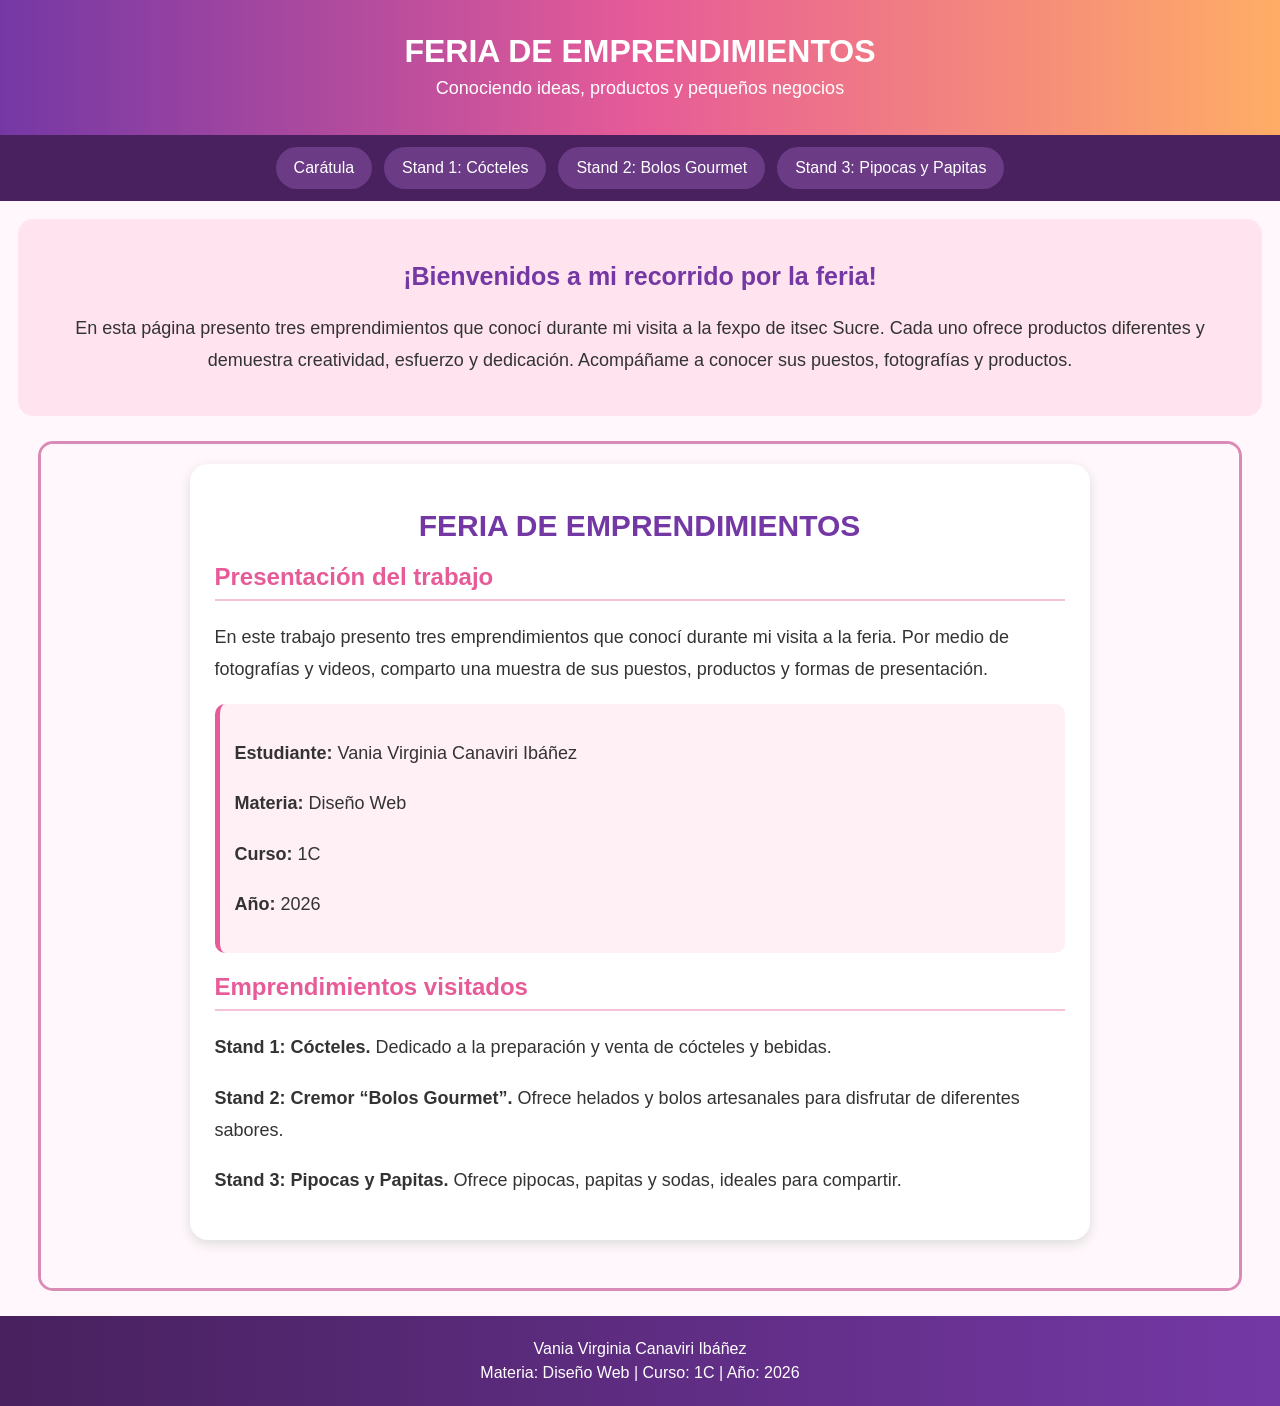
<file: index.html>
<!DOCTYPE html>
<html lang="es">
<head>
    <meta charset="UTF-8">
    <meta name="viewport" content="width=device-width, initial-scale=1.0">
    <title> Fexpo Itsec Sucre Feria de Emprendimientos</title>
    <link rel="stylesheet" href="styles.css">
    <link rel="icon" href="imagenes/stand1_foto1.jpeg">
</head>
<body>
    <header>
        <h1>FERIA DE EMPRENDIMIENTOS</h1>
        <p>Conociendo ideas, productos y pequeños negocios</p>
    </header>

    <nav>
        <ul>
            <li><a href="caratula.html" target="contenido">Carátula</a></li>
            <li><a href="stand1.html" target="contenido">Stand 1: Cócteles</a></li>
            <li><a href="stand2.html" target="contenido">Stand 2: Bolos Gourmet</a></li>
            <li><a href="stand3.html" target="contenido">Stand 3: Pipocas y Papitas</a></li>
        </ul>
    </nav>

    <section class="bienvenida">
        <h2>¡Bienvenidos a mi recorrido por la feria!</h2>
        <p>
            En esta página presento tres emprendimientos que conocí
            durante mi visita a la fexpo de itsec Sucre. Cada uno ofrece productos
            diferentes y demuestra creatividad, esfuerzo y dedicación.
            Acompáñame a conocer sus puestos, fotografías y productos.
        </p>
    </section>

    <iframe name="contenido" id="contenido"
        src="caratula.html" title="Contenido de la feria">
    </iframe>

    <footer>
        <p>Vania Virginia Canaviri Ibáñez</p>
        <p>Materia: Diseño Web | Curso: 1C | Año: 2026</p>
    </footer>
</body>
</html>
</file>
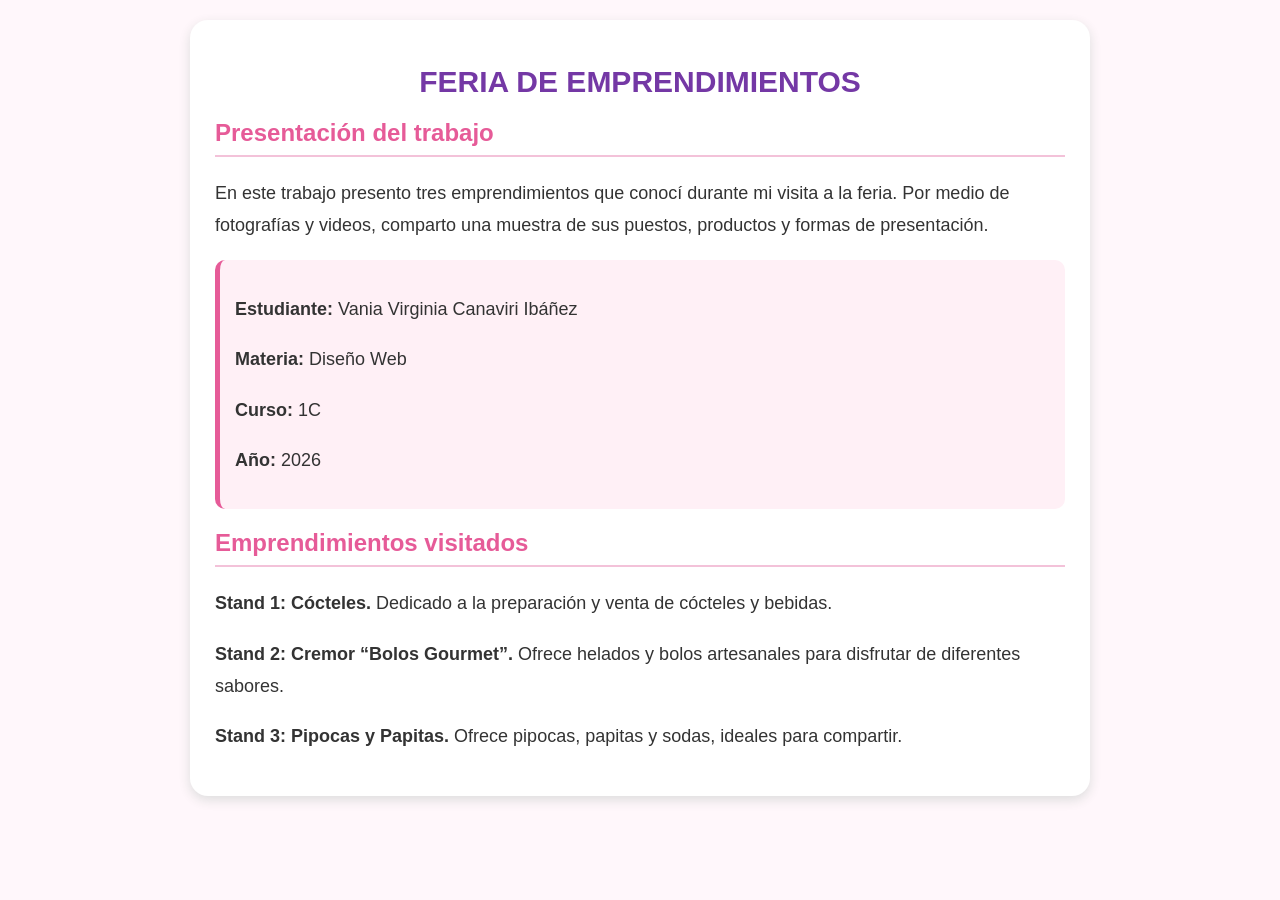
<file: caratula.html>
<!DOCTYPE html>
<html lang="es">
<head>
    <meta charset="UTF-8">
    <meta name="viewport" content="width=device-width, initial-scale=1.0">
    <title>Carátula</title>
    <link rel="stylesheet" href="styles.css">
</head>
<body class="pagina-interna">
    <main class="contenido">
        <h1>FERIA DE EMPRENDIMIENTOS</h1>
        <h2>Presentación del trabajo</h2>

        <p>
            En este trabajo presento tres emprendimientos que conocí
            durante mi visita a la feria. Por medio de fotografías y
            videos, comparto una muestra de sus puestos, productos y
            formas de presentación.
        </p>

        <div class="datos">
            <p><strong>Estudiante:</strong> Vania Virginia Canaviri Ibáñez</p>
            <p><strong>Materia:</strong> Diseño Web</p>
            <p><strong>Curso:</strong> 1C</p>
            <p><strong>Año:</strong> 2026</p>
        </div>

        <h2>Emprendimientos visitados</h2>

        <p><strong>Stand 1: Cócteles.</strong>
        Dedicado a la preparación y venta de cócteles y bebidas.</p>

        <p><strong>Stand 2: Cremor “Bolos Gourmet”.</strong>
        Ofrece helados y bolos artesanales para disfrutar de diferentes sabores.</p>

        <p><strong>Stand 3: Pipocas y Papitas.</strong>
        Ofrece pipocas, papitas y sodas, ideales para compartir.</p>

       
    </main>
</body>
</html>
</file>
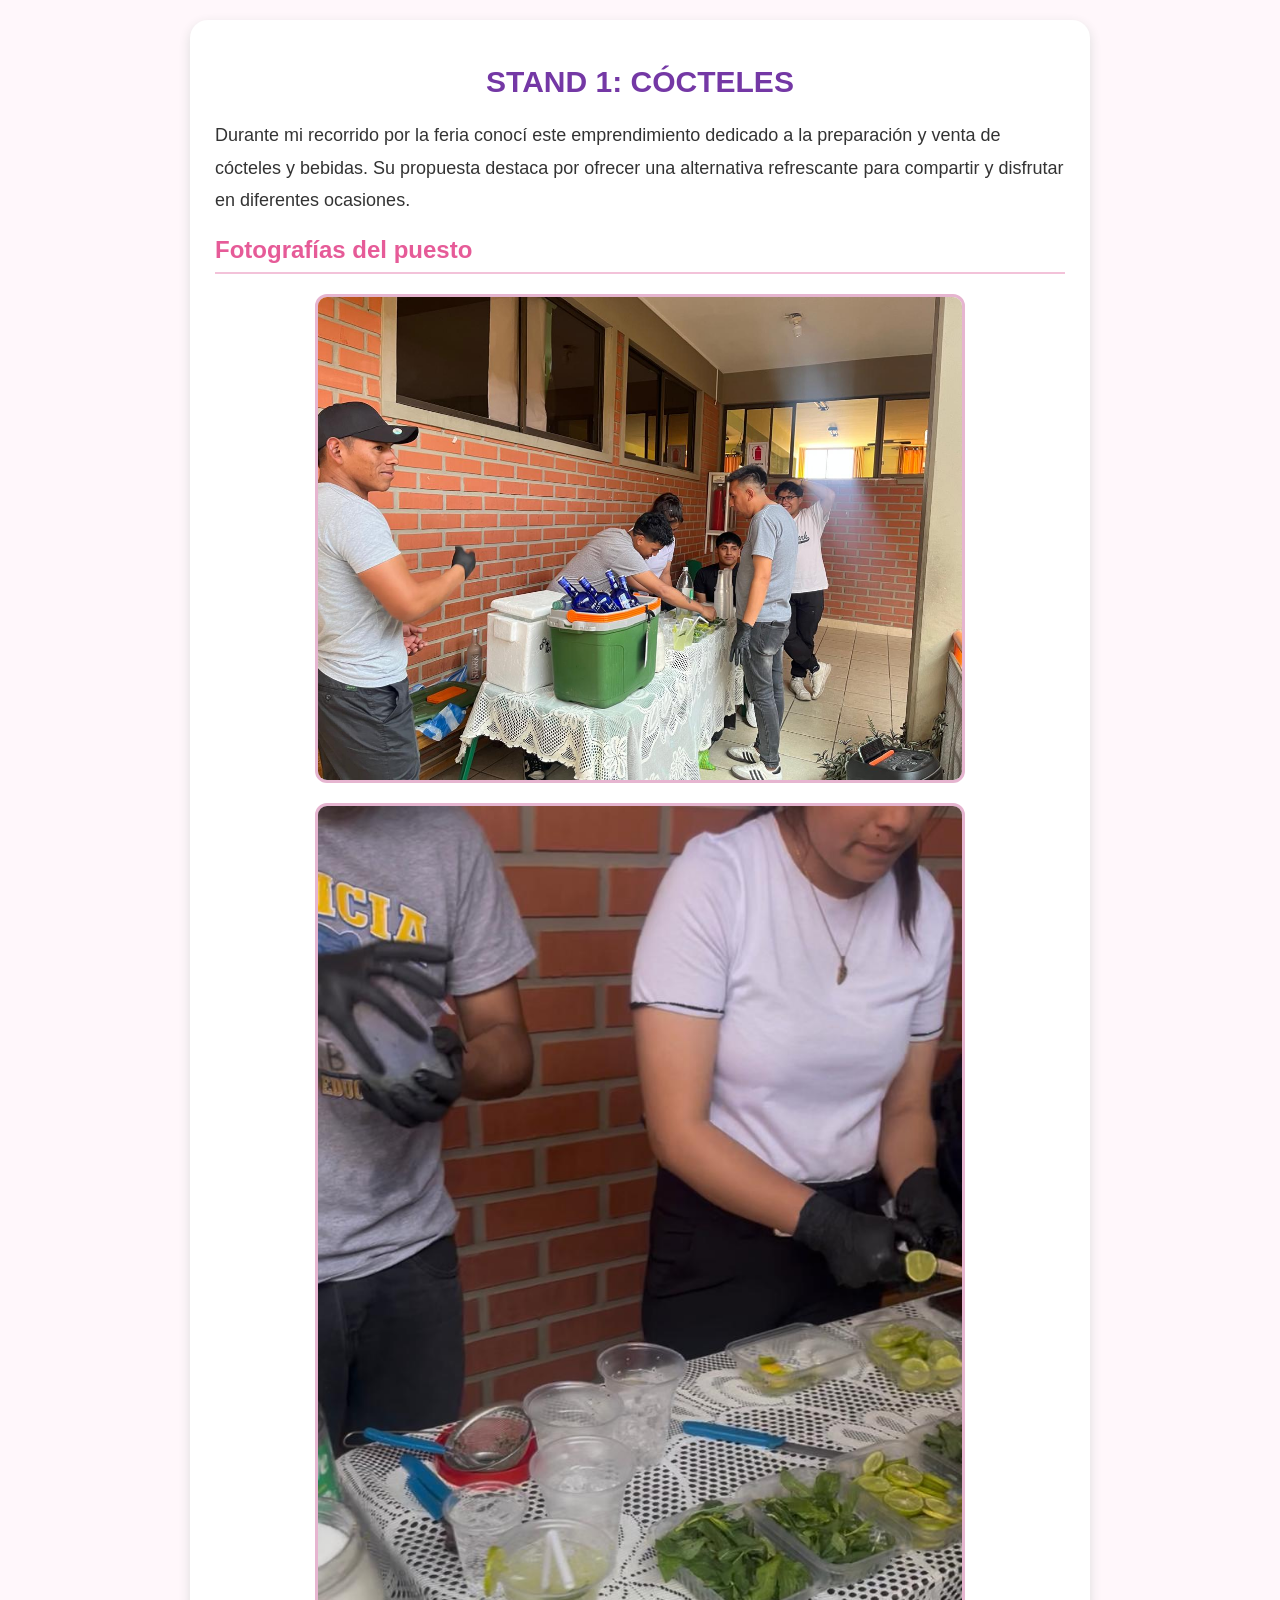
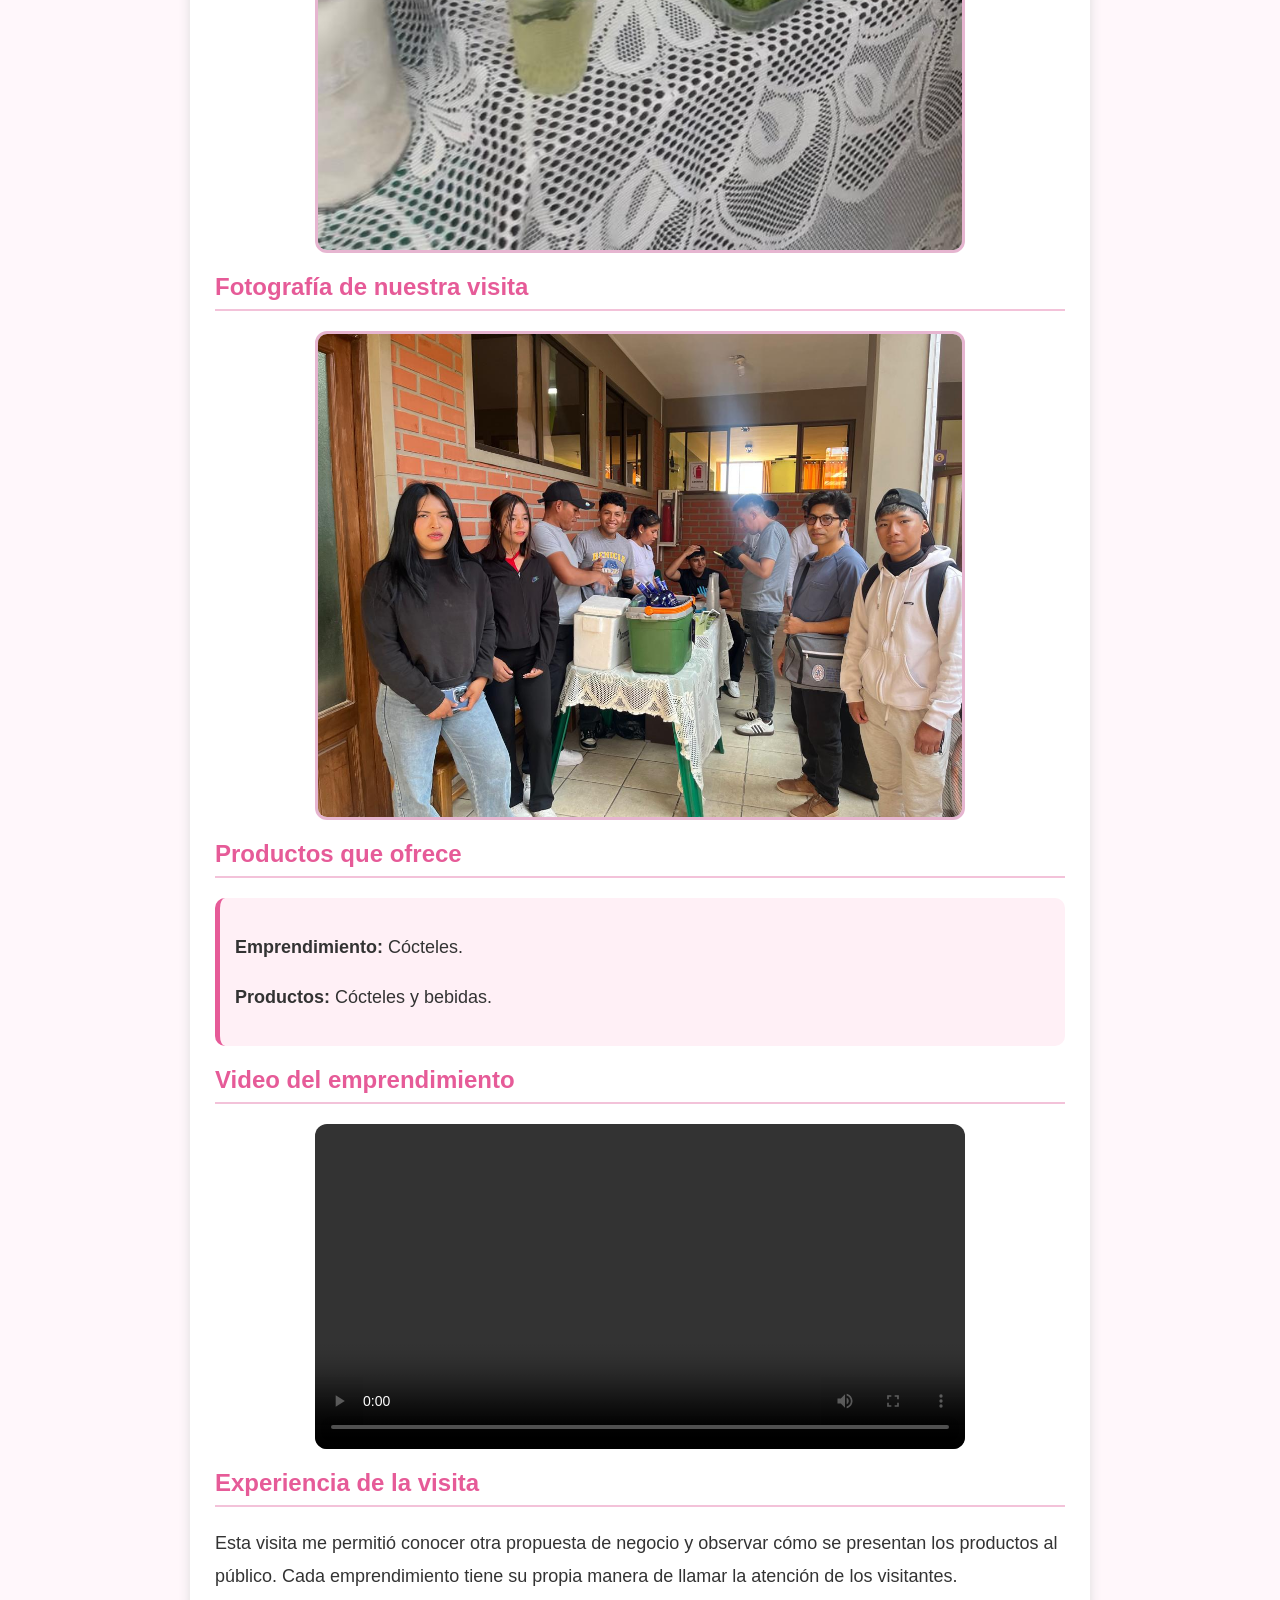
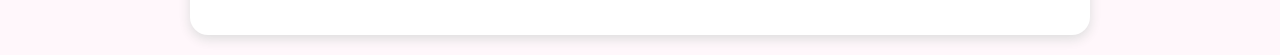
<file: stand1.html>
<!DOCTYPE html>
<html lang="es">
<head>
    <meta charset="UTF-8">
    <meta name="viewport" content="width=device-width, initial-scale=1.0">
    <title>Stand 1 - Cócteles</title>
    <link rel="stylesheet" href="styles.css">
</head>
<body class="pagina-interna">
    <main class="contenido">
        <h1>STAND 1: CÓCTELES</h1>

        <p>
            Durante mi recorrido por la feria conocí este emprendimiento
            dedicado a la preparación y venta de cócteles y bebidas.
            Su propuesta destaca por ofrecer una alternativa refrescante
            para compartir y disfrutar en diferentes ocasiones.
        </p>

        <h2>Fotografías del puesto</h2>
        <img class="foto-stand"
             src="stand1_foto1.jpeg"
             alt="Primera fotografía del puesto de cócteles">

        <img class="foto-stand"
             src="stand1_foto2.jpeg"
             alt="Segunda fotografía del puesto de cócteles">

        <h2>Fotografía de nuestra visita</h2>
        <img class="foto-stand"
             src="stand1_nosotros.jpeg"
             alt="Fotografía de nuestra visita al stand de cócteles">

        <h2>Productos que ofrece</h2>
        <div class="datos">
            <p><strong>Emprendimiento:</strong> Cócteles.</p>
            <p><strong>Productos:</strong> Cócteles y bebidas.</p>
        </div>

        <h2>Video del emprendimiento</h2>
        <video class="video-stand" controls>
            <source src="video_cocteles.mp4" type="video/mp4">
            Tu navegador no puede reproducir este video.
        </video>

        <h2>Experiencia de la visita</h2>
        <p>
            Esta visita me permitió conocer otra propuesta de negocio
            y observar cómo se presentan los productos al público.
            Cada emprendimiento tiene su propia manera de llamar la
            atención de los visitantes.
        </p>
    </main>
</body>
</html>
</file>
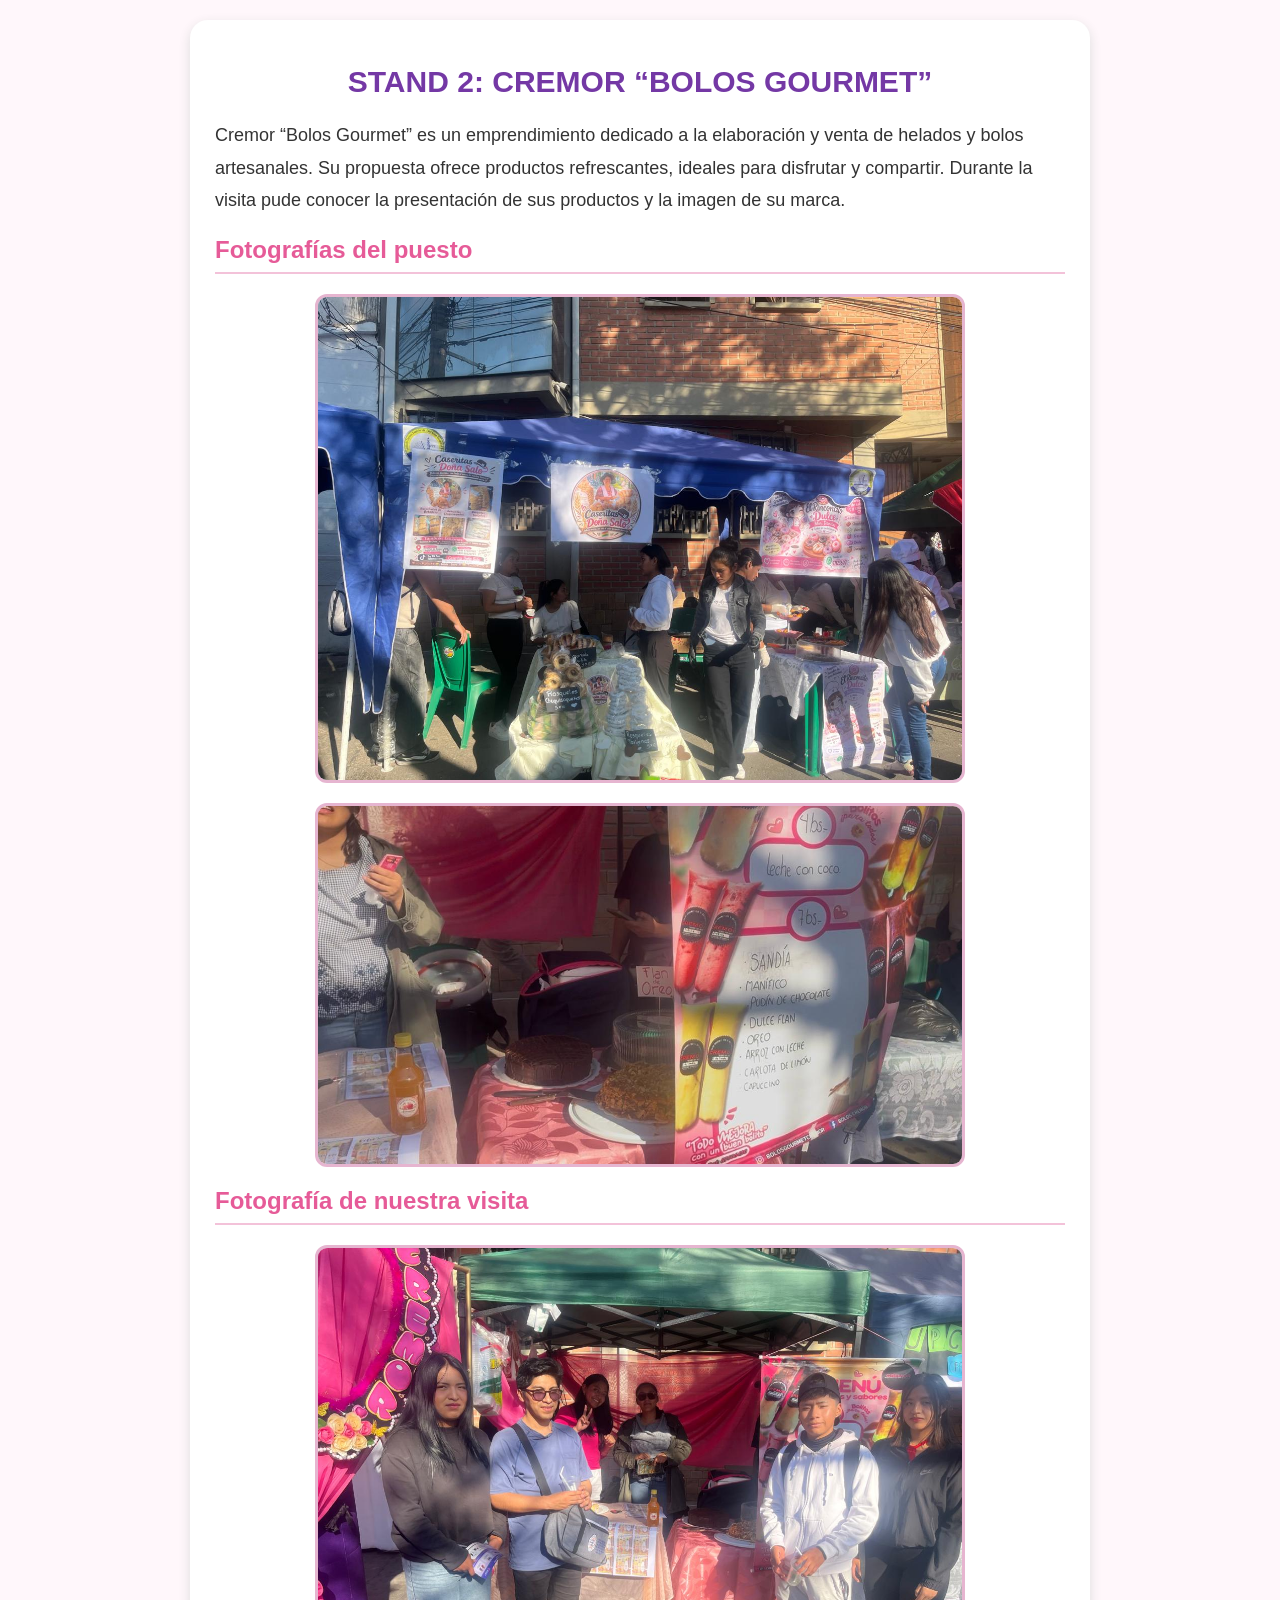
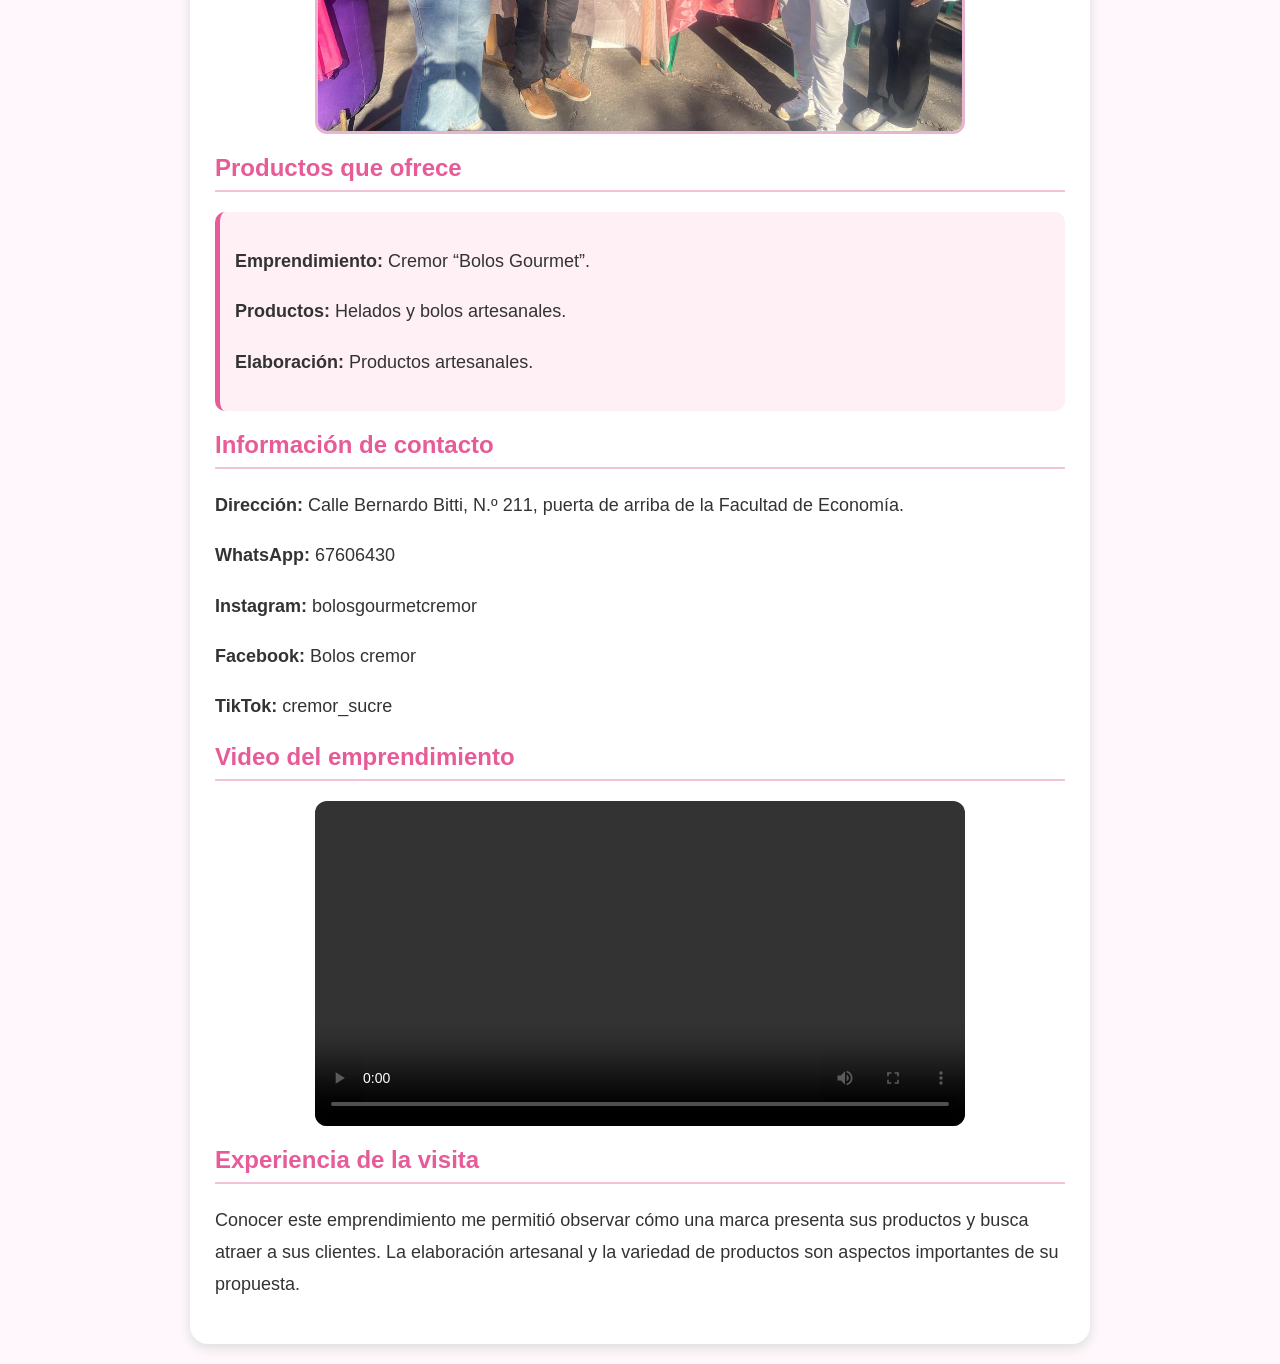
<file: stand2.html>
<!DOCTYPE html>
<html lang="es">
<head>
    <meta charset="UTF-8">
    <meta name="viewport" content="width=device-width, initial-scale=1.0">
    <title>Stand 2 - Bolos Gourmet</title>
    <link rel="stylesheet" href="styles.css">
</head>
<body class="pagina-interna">
    <main class="contenido">
        <h1>STAND 2: CREMOR “BOLOS GOURMET”</h1>

        <p>
            Cremor “Bolos Gourmet” es un emprendimiento dedicado a la
            elaboración y venta de helados y bolos artesanales.
            Su propuesta ofrece productos refrescantes, ideales para
            disfrutar y compartir. Durante la visita pude conocer
            la presentación de sus productos y la imagen de su marca.
        </p>

        <h2>Fotografías del puesto</h2>
        <img class="foto-stand"
             src="stand2_foto1.jpeg"
             alt="Primera fotografía del puesto Bolos Gourmet">

        <img class="foto-stand"
             src="stand2_foto2.jpeg"
             alt="Segunda fotografía del puesto Bolos Gourmet">

        <h2>Fotografía de nuestra visita</h2>
        <img class="foto-stand"
             src="stand2_nosotros.jpeg"
             alt="Fotografía de nuestra visita al puesto Bolos Gourmet">

        <h2>Productos que ofrece</h2>
        <div class="datos">
            <p><strong>Emprendimiento:</strong> Cremor “Bolos Gourmet”.</p>
            <p><strong>Productos:</strong> Helados y bolos artesanales.</p>
            <p><strong>Elaboración:</strong> Productos artesanales.</p>
        </div>

        <h2>Información de contacto</h2>
        <p><strong>Dirección:</strong> Calle Bernardo Bitti, N.º 211,
        puerta de arriba de la Facultad de Economía.</p>
        <p><strong>WhatsApp:</strong> 67606430</p>
        <p><strong>Instagram:</strong> bolosgourmetcremor</p>
        <p><strong>Facebook:</strong> Bolos cremor</p>
        <p><strong>TikTok:</strong> cremor_sucre</p>

        <h2>Video del emprendimiento</h2>
        <video class="video-stand" controls>
            <source src="video_helados.mp4" type="video/mp4">
            Tu navegador no puede reproducir este video.
        </video>

        <h2>Experiencia de la visita</h2>
        <p>
            Conocer este emprendimiento me permitió observar cómo una
            marca presenta sus productos y busca atraer a sus clientes.
            La elaboración artesanal y la variedad de productos son
            aspectos importantes de su propuesta.
        </p>
    </main>
</body>
</html>
</file>
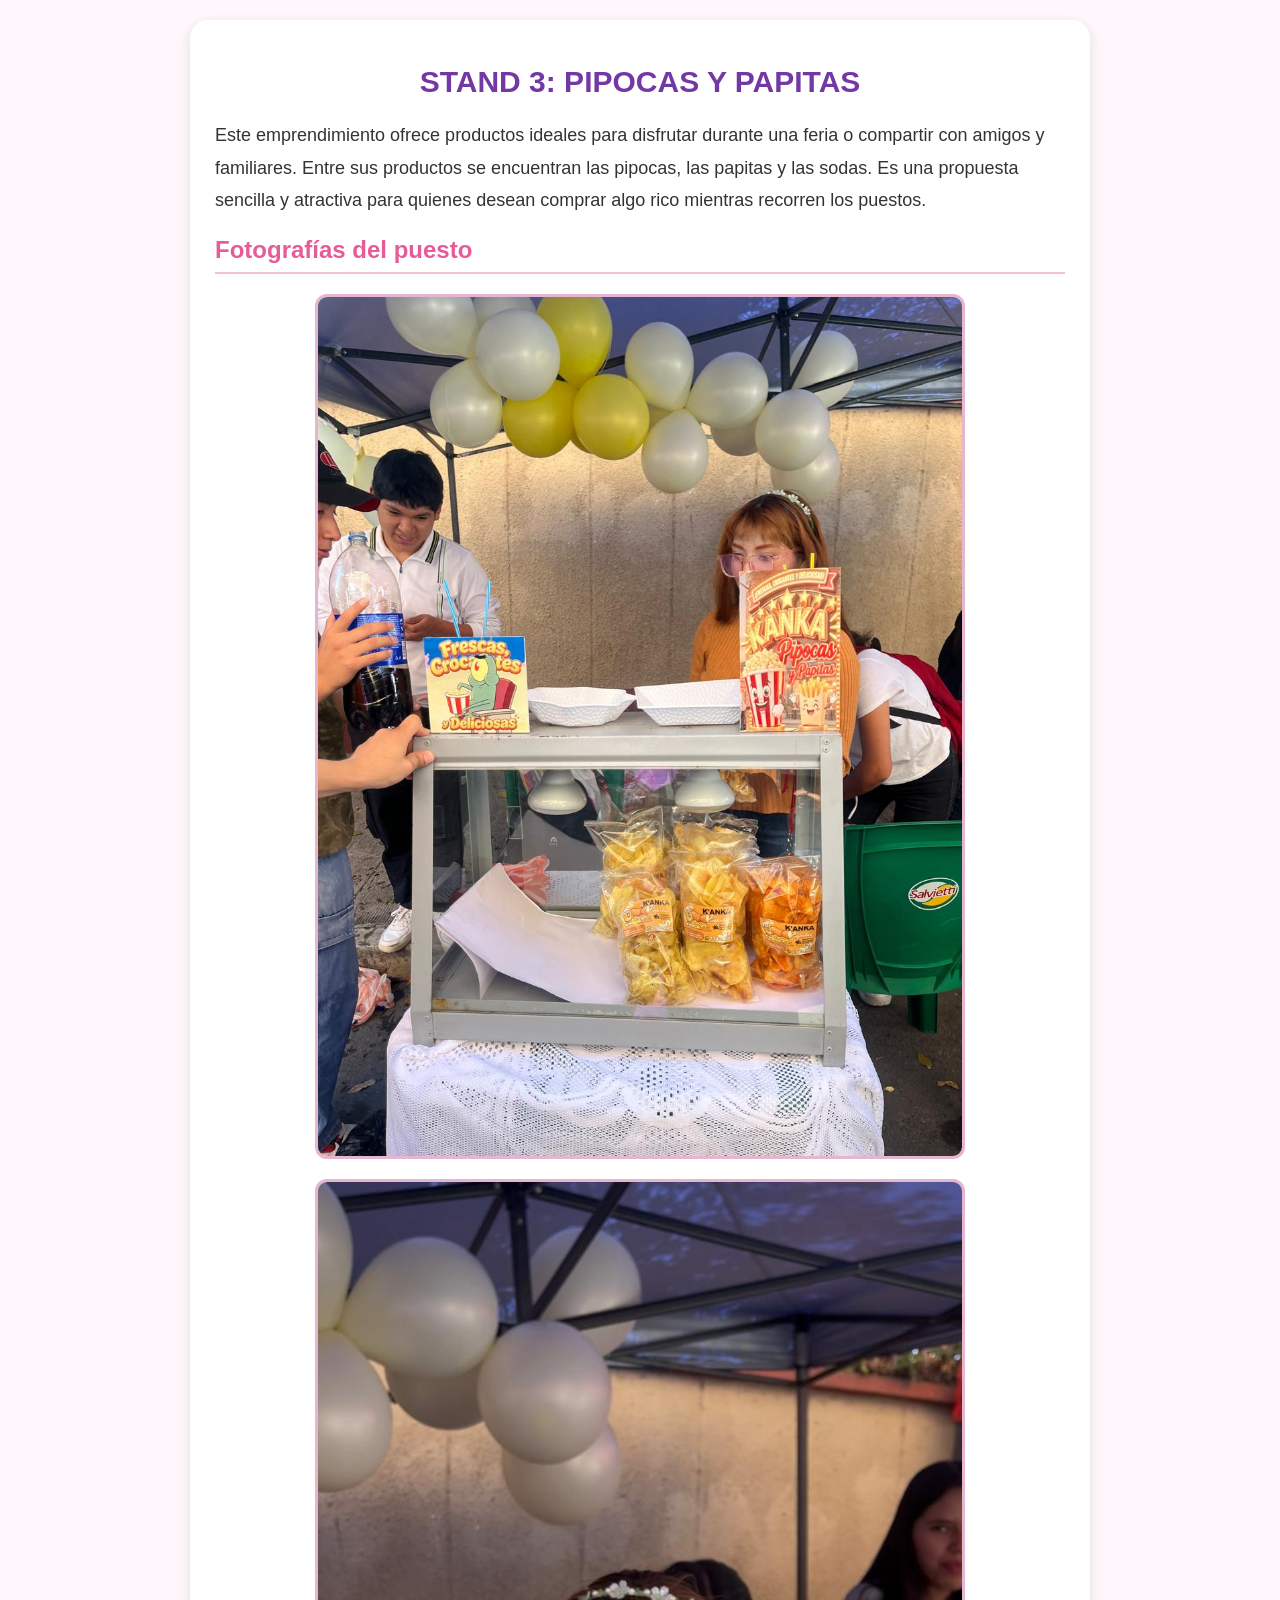
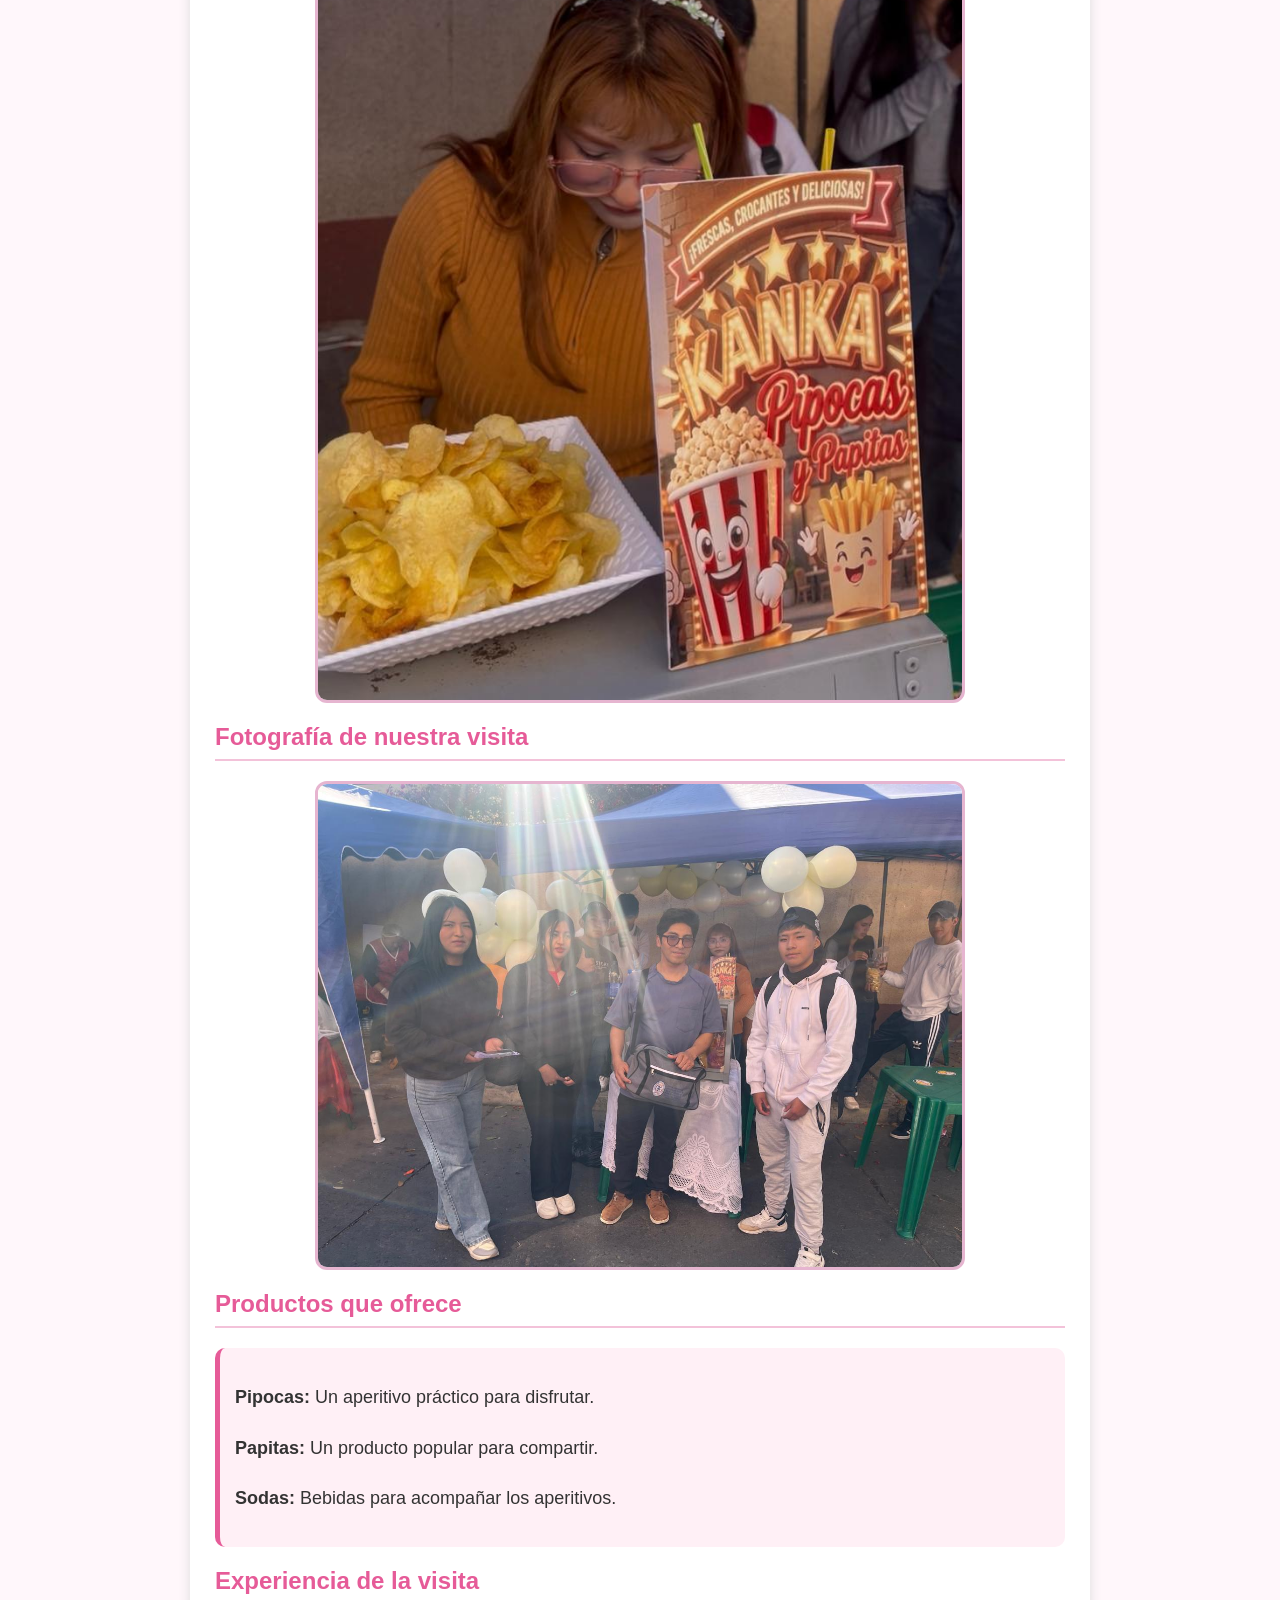
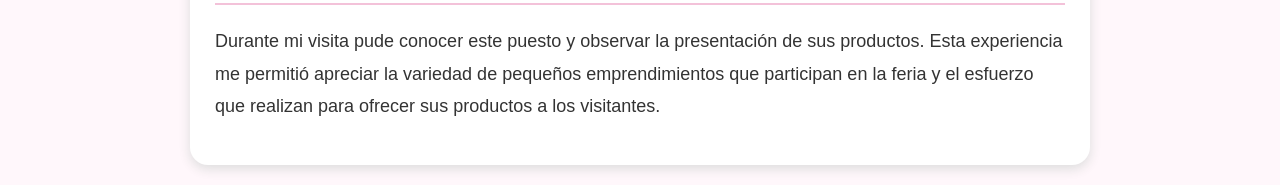
<file: stand3.html>
<!DOCTYPE html>
<html lang="es">
<head>
    <meta charset="UTF-8">
    <meta name="viewport" content="width=device-width, initial-scale=1.0">
    <title>Stand 3 - Pipocas y Papitas</title>
    <link rel="stylesheet" href="styles.css">
</head>
<body class="pagina-interna">
    <main class="contenido">
        <h1>STAND 3: PIPOCAS Y PAPITAS</h1>

        <p>
            Este emprendimiento ofrece productos ideales para disfrutar
            durante una feria o compartir con amigos y familiares.
            Entre sus productos se encuentran las pipocas, las papitas
            y las sodas. Es una propuesta sencilla y atractiva para
            quienes desean comprar algo rico mientras recorren los puestos.
        </p>

        <h2>Fotografías del puesto</h2>
        <img class="foto-stand"
             src="stand3_foto1.jpeg"
             alt="Primera fotografía del puesto de Pipocas y Papitas">

        <img class="foto-stand"
             src="stand3_foto2.jpeg"
             alt="Segunda fotografía del puesto de Pipocas y Papitas">

        <h2>Fotografía de nuestra visita</h2>
        <img class="foto-stand"
             src="stand3_nosotros.jpeg"
             alt="Fotografía de nuestra visita al puesto de Pipocas y Papitas">

        <h2>Productos que ofrece</h2>
        <div class="datos">
            <p><strong>Pipocas:</strong> Un aperitivo práctico para disfrutar.</p>
            <p><strong>Papitas:</strong> Un producto popular para compartir.</p>
            <p><strong>Sodas:</strong> Bebidas para acompañar los aperitivos.</p>
        </div>

        <h2>Experiencia de la visita</h2>
        <p>
            Durante mi visita pude conocer este puesto y observar
            la presentación de sus productos. Esta experiencia me
            permitió apreciar la variedad de pequeños emprendimientos
            que participan en la feria y el esfuerzo que realizan
            para ofrecer sus productos a los visitantes.
        </p>
    </main>
</body>
</html>
</file>
<file: styles.css>
* {
    box-sizing: border-box;
}

body {
    margin: 0;
    font-family: Arial, Helvetica, sans-serif;
    background-color: #fff7fb;
    color: #333333;
}

header {
    background: linear-gradient(to right, #7438a5, #e65b98, #ffad66);
    color: white;
    text-align: center;
    padding: 28px 15px;
}

header h1 {
    font-size: 32px;
    margin: 5px;
}

header p {
    font-size: 18px;
    margin: 8px;
}

nav {
    background-color: #48215e;
    padding: 12px;
}

nav ul {
    list-style: none;
    display: flex;
    flex-wrap: wrap;
    justify-content: center;
    gap: 12px;
    margin: 0;
    padding: 0;
}

nav a {
    display: block;
    color: white;
    text-decoration: none;
    background-color: #6b3b86;
    padding: 12px 18px;
    border-radius: 25px;
    font-size: 16px;
}

nav a:hover {
    background-color: #e65b98;
}

.bienvenida {
    text-align: center;
    padding: 22px;
    background-color: #ffe3ee;
    margin: 18px;
    border-radius: 15px;
}

.bienvenida h2 {
    color: #7438a5;
    font-size: 25px;
}

.bienvenida p {
    font-size: 18px;
    line-height: 1.8;
}

#contenido {
    display: block;
    width: 94%;
    height: 850px;
    margin: 25px auto;
    border: 3px solid #d98bb5;
    border-radius: 15px;
    background-color: white;
}

footer {
    background: linear-gradient(to right, #48215e, #7438a5);
    color: white;
    text-align: center;
    padding: 18px;
}

footer p {
    margin: 6px;
}

.pagina-interna {
    margin: 0;
    padding: 20px;
    background-color: #fff7fb;
}

.contenido {
    max-width: 900px;
    margin: auto;
    padding: 25px;
    background-color: white;
    border-radius: 18px;
    box-shadow: 0 4px 12px #dddddd;
}

.contenido h1 {
    color: #7438a5;
    text-align: center;
    font-size: 30px;
}

.contenido h2 {
    color: #e65b98;
    font-size: 24px;
    border-bottom: 2px solid #f3c2d9;
    padding-bottom: 8px;
}

.contenido p {
    font-size: 18px;
    line-height: 1.8;
}

.datos {
    background-color: #fff0f6;
    padding: 15px;
    border-left: 5px solid #e65b98;
    border-radius: 10px;
    margin: 15px 0;
}

.foto-stand {
    display: block;
    width: 95%;
    max-width: 650px;
    height: auto;
    object-fit: contain;
    margin: 20px auto;
    border: 3px solid #e6b5d0;
    border-radius: 12px;
}

.video-stand {
    display: block;
    width: 95%;
    max-width: 650px;
    margin: 20px auto;
    border-radius: 12px;
}

.nota {
    background-color: #fff1c9;
    padding: 15px;
    border-left: 5px solid #efa72d;
    border-radius: 8px;
}

@media (max-width: 600px) {
    header h1 {
        font-size: 25px;
    }

    nav ul {
        flex-direction: column;
        align-items: center;
    }

    nav a {
        width: 260px;
        text-align: center;
    }

    #contenido {
        height: 850px;
    }

    .contenido {
        padding: 15px;
    }

    .contenido h1 {
        font-size: 25px;
    }

    .contenido h2 {
        font-size: 21px;
    }

    .contenido p {
        font-size: 17px;
    }
}
</file>
